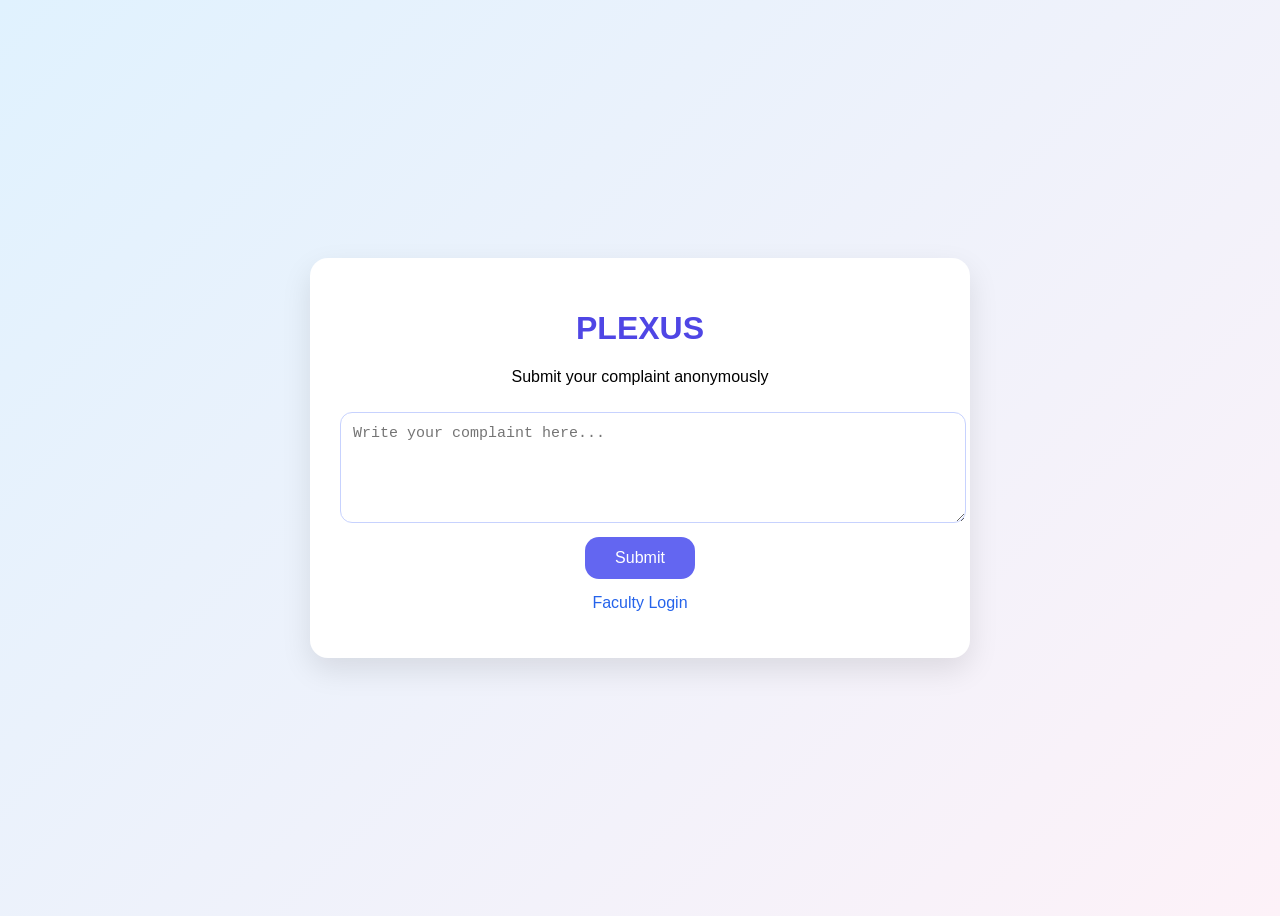
<file: frontend/index.html>
<!DOCTYPE html>
<html>
<head>
  <title>PLEXUS | Student Complaint</title>
  <link rel="stylesheet" href="style.css">
</head>
<body>

<div class="container">
  <h1>PLEXUS</h1>
  <p>Submit your complaint anonymously</p>

  <textarea id="complaint" rows="5" placeholder="Write your complaint here..."></textarea>
  <button onclick="submitComplaint()">Submit</button>

  <p class="link">
    <a href="login.html">Faculty Login</a>
  </p>
</div>

<script src="script.js"></script>
</body>
</html>
</file>
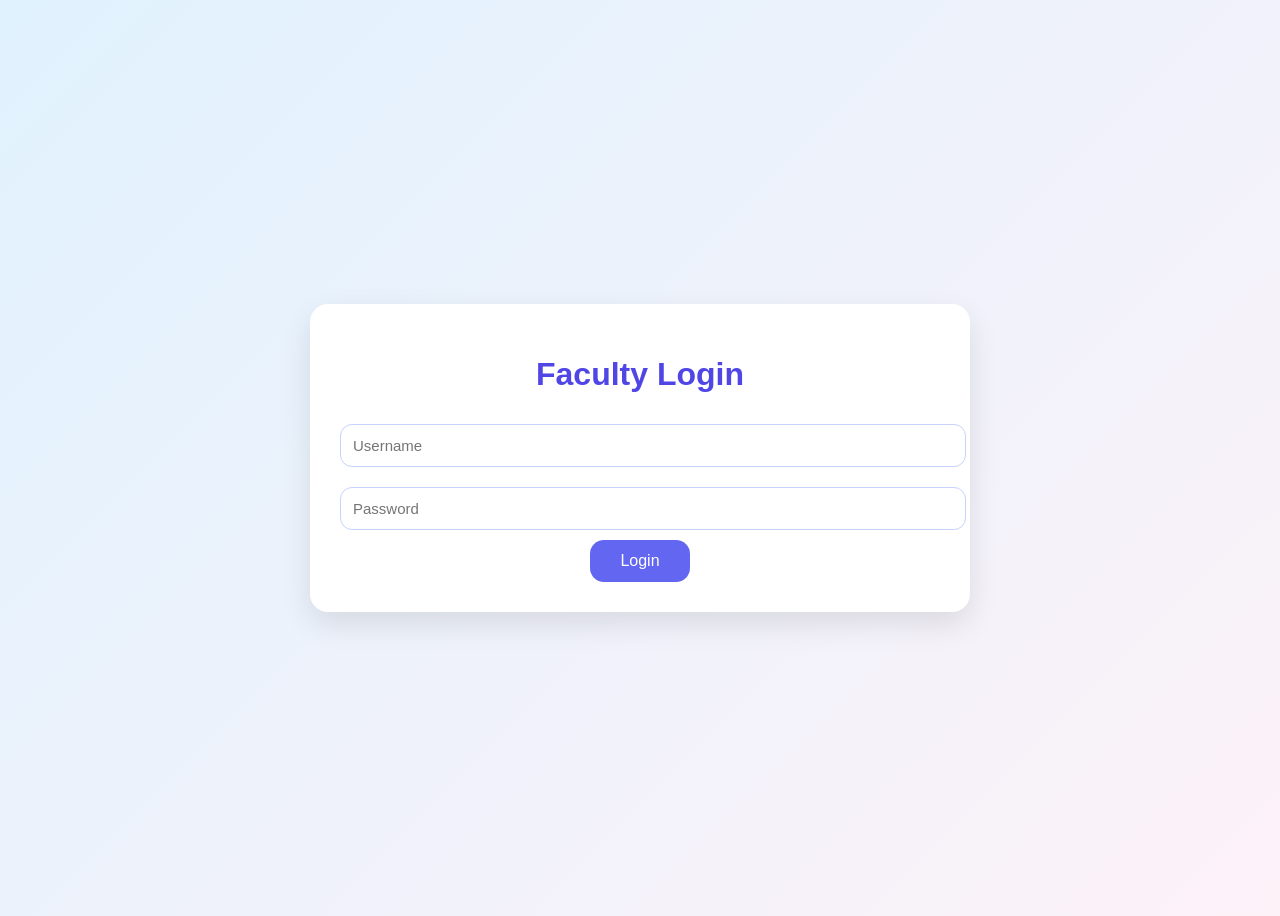
<file: frontend/admin.html>
<!DOCTYPE html>
<html>
<head>
  <title>PLEXUS | Admin Dashboard</title>
  <link rel="stylesheet" href="style.css">
</head>
<body>

<script>
  // 🔐 Session check
  if (localStorage.getItem("facultyLoggedIn") !== "true") {
    window.location.href = "login.html";
  }
</script>

<div class="container">
  <h1>Student Complaints</h1>

  <div id="complaints"></div>

  <br>
  <button onclick="logout()">Logout</button>
</div>

<script src="script.js"></script>

<script>
fetch("http://localhost:3000/complaints")
  .then(res => res.json())
  .then(data => {
    const box = document.getElementById("complaints");
    data.forEach(c => {
  const div = document.createElement("div");
  div.style.marginBottom = "15px";

  div.innerHTML = `
    <p><strong>Complaint:</strong> ${c.message}</p>
    <p style="font-size:13px; color:gray;">
      Submitted on: ${c.created_at}
    </p>
    <hr>
  `;

  box.appendChild(div);
});

  });
</script>

</body>
</html>
</file>
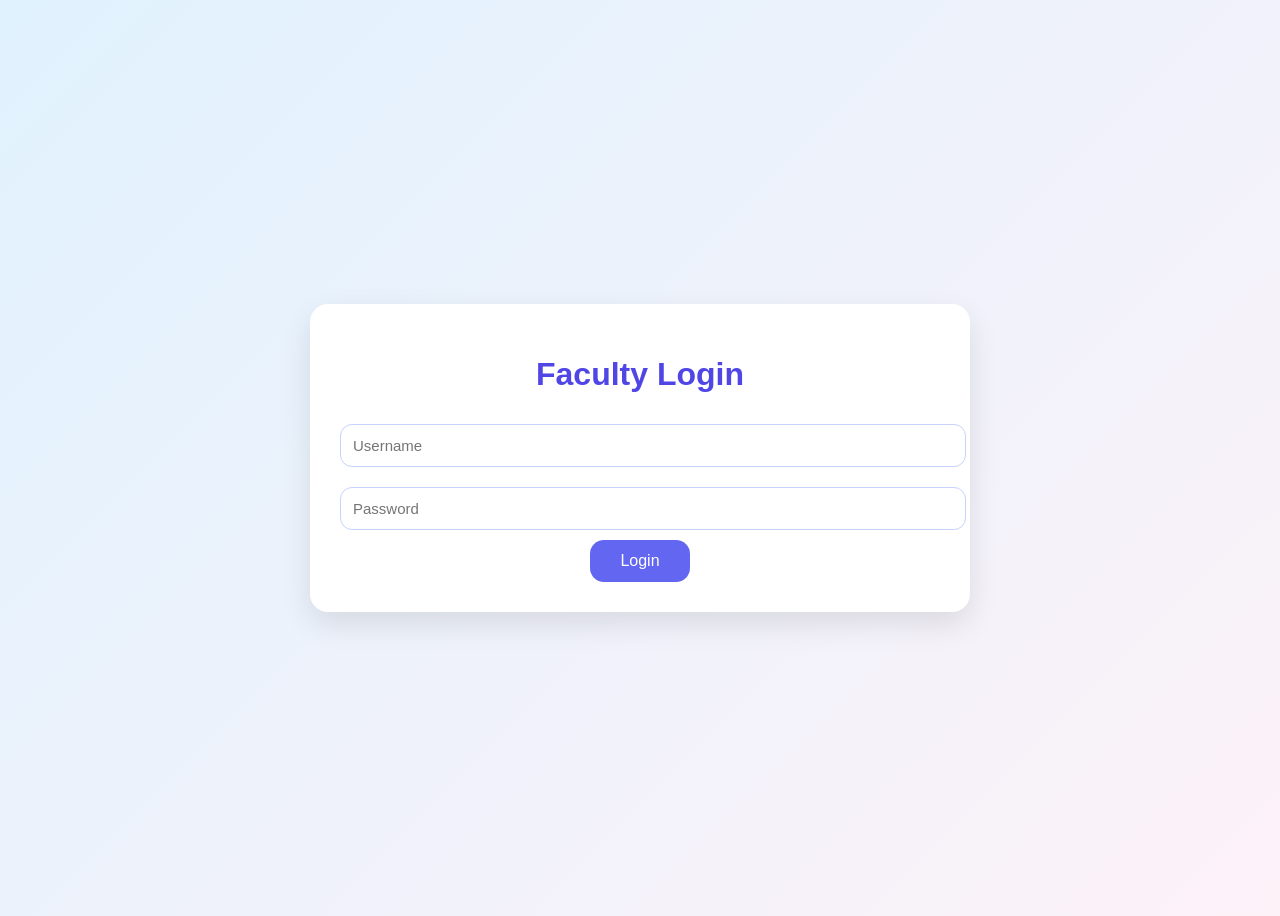
<file: frontend/login.html>
<!DOCTYPE html>
<html>
<head>
  <title>PLEXUS | Faculty Login</title>
  <link rel="stylesheet" href="style.css">
</head>
<body>

<div class="container">
  <h1>Faculty Login</h1>

  <input type="text" id="username" placeholder="Username">
  <input type="password" id="password" placeholder="Password">

  <button onclick="login()">Login</button>
</div>

<script src="script.js"></script>
</body>
</html>
<script>
  if (localStorage.getItem("facultyLoggedIn") === "true") {
    window.location.href = "admin.html";
  }
</script>
</file>
<file: frontend/style.css>
body {
  font-family: "Segoe UI", sans-serif;
  background: linear-gradient(135deg, #e0f2fe, #fdf2f8);
  height: 100vh;
  display: flex;
  justify-content: center;
  align-items: center;
}

.container {
  width: 600px;
  background: #ffffff;
  padding: 30px;
  border-radius: 18px;
  box-shadow: 0 12px 30px rgba(0,0,0,0.1);
  text-align: center;
}

h1 {
  color: #4f46e5;
}

textarea, input {
  width: 100%;
  padding: 12px;
  margin: 10px 0;
  border-radius: 12px;
  border: 1px solid #c7d2fe;
  font-size: 15px;
}

button {
  background: #6366f1;
  color: white;
  border: none;
  padding: 12px 30px;
  border-radius: 14px;
  cursor: pointer;
  font-size: 16px;
}

button:hover {
  background: #4f46e5;
}

.link {
  margin-top: 15px;
}

a {
  color: #2563eb;
  text-decoration: none;
}
</file>
